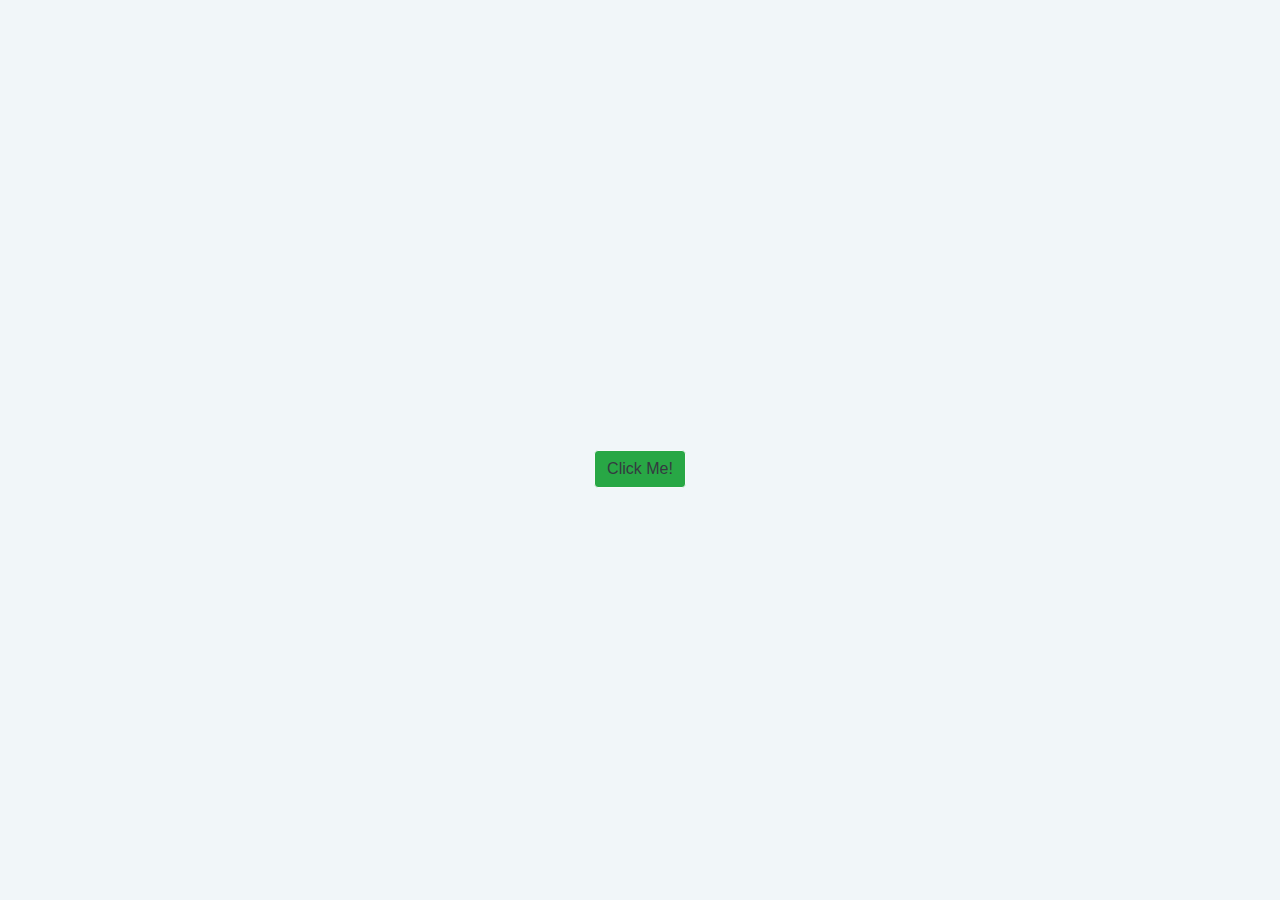
<file: project-01-change background color/index.html>
<!DOCTYPE html>
<html lang="en">
<head>
    <meta charset="UTF-8">
    <meta name="viewport" content="width=device-width, initial-scale=1.0">
    <meta http-equiv="X-UA-Compatible" content="ie=edge">
    <title>Changing Background Color</title>
    <!--bootstrap-->
    <link rel="stylesheet" href="./css/bootstrap.min.css">
    <!--main-->
    <link rel="stylesheet" href="./css/style.css">
    <!--google fonts -->
    <link rel="stylesheet" href="https://fonts.googleapis.com/css?family=Courgette">
    <!-- font awesome-->
    <!-- for local copies of font awesome, ensure webfont folder is also in local root directory-->
    <link rel="stylesheet" href="./css/all.min.css">
    </head>
<body>
    <div class="container">
        <div class="row max-height align-items-center text-center">
            <div class="col">
                <button class="btn btn-outline-light btn-success text-dark">Click Me!</button>            </div> 
        </div>    
    </div>
    
    <!--jQuery-->
    <script src="./js/jquery-3.4.1.min.js"></script>
    <!--bootstrap-->
    <script src="./js/bootstrap.bundle.min.js"></script>
    <script src="./js/script.js"></script>
</body>
</html>
</file>
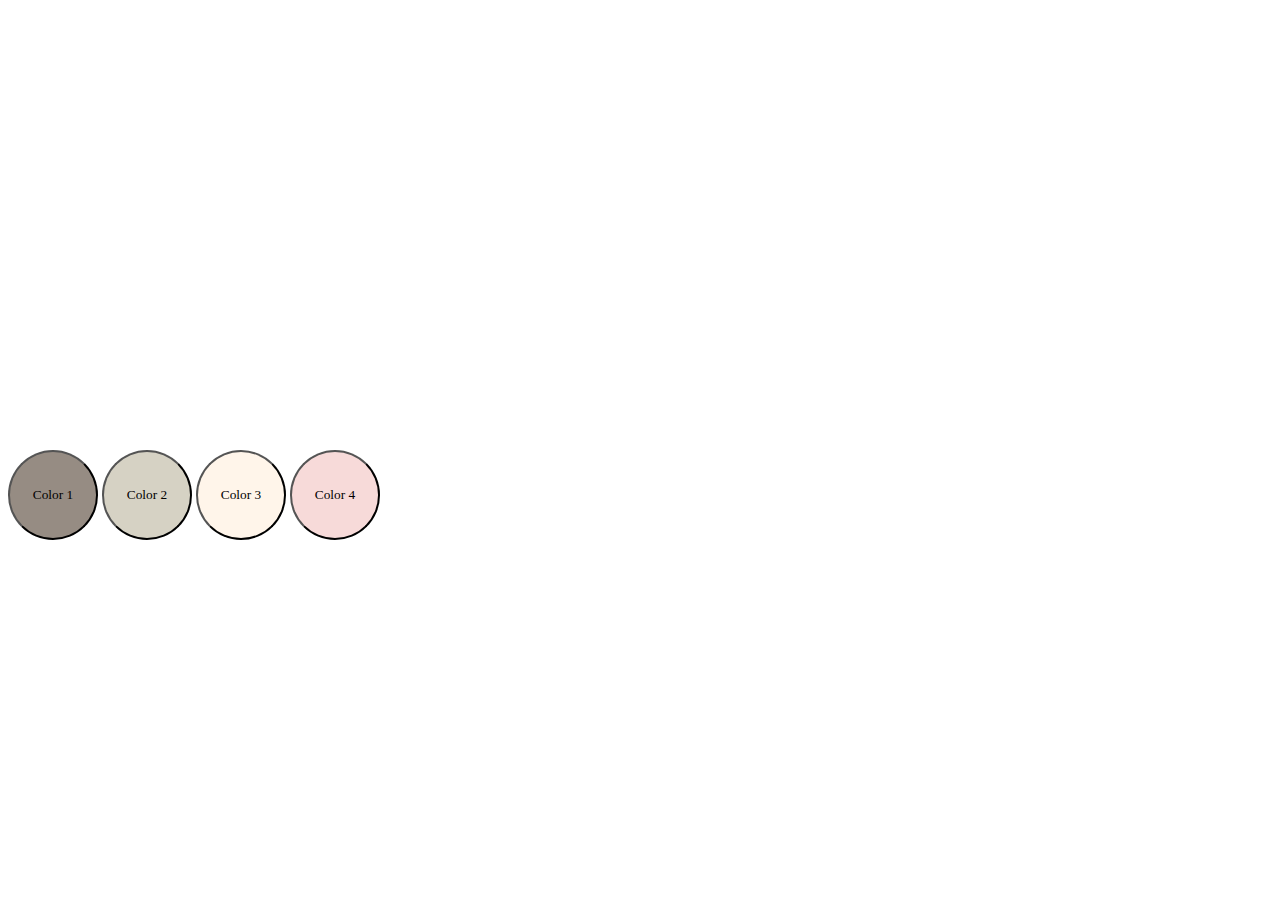
<file: project-02-change background color based on button value/index.html>
<!DOCTYPE html>
<html lang="en">
<head>
    <meta charset="UTF-8">
    <meta name="viewport" content="width=device-width, initial-scale=1.0">
    <meta http-equiv="X-UA-Compatible" content="ie=edge">
    <title>Changing Background Color</title>
    <!--bootstrap-->
    <link rel="stylesheet" href="https://cdn.jsdelivr.net/npm/bootstrap@4.5.3/dist/css/bootstrap.min.css" integrity="sha384-TX8t27EcRE3e/ihU7zmQxVncDAy5uIKz4rEkgIXeMed4M0jlfIDPvg6uqKI2xXr2" crossorigin="anonymous">
    <!--CSS-->
    <link rel="stylesheet" href="./css/style.css">
    <!--google fonts -->
    <link rel="stylesheet" href="https://fonts.googleapis.com/css?family=Courgette">
    </head>
<body>
    <div class="container text-center">
        <button class="btn text-dark" style="background-color: #968c83;">Color 1</button>
        <button class="btn text-dark" style="background-color: #d6d2c4;">Color 2</button>
        <button class="btn text-dark" style="background-color: #fff5ea;">Color 3</button>
        <button class="btn text-dark" style="background-color: #f7dad9;">Color 4</button>
    </div><!--container-->

    
    <!--bootstrap-->
    <script src="https://code.jquery.com/jquery-3.5.1.slim.min.js" integrity="sha384-DfXdz2htPH0lsSSs5nCTpuj/zy4C+OGpamoFVy38MVBnE+IbbVYUew+OrCXaRkfj" crossorigin="anonymous"></script>
    <script src="https://cdn.jsdelivr.net/npm/bootstrap@4.5.3/dist/js/bootstrap.bundle.min.js" integrity="sha384-ho+j7jyWK8fNQe+A12Hb8AhRq26LrZ/JpcUGGOn+Y7RsweNrtN/tE3MoK7ZeZDyx" crossorigin="anonymous"></script>
     
    <!--JS-->   
    <script src="./js/script.js"></script>

</body>
</html>
</file>
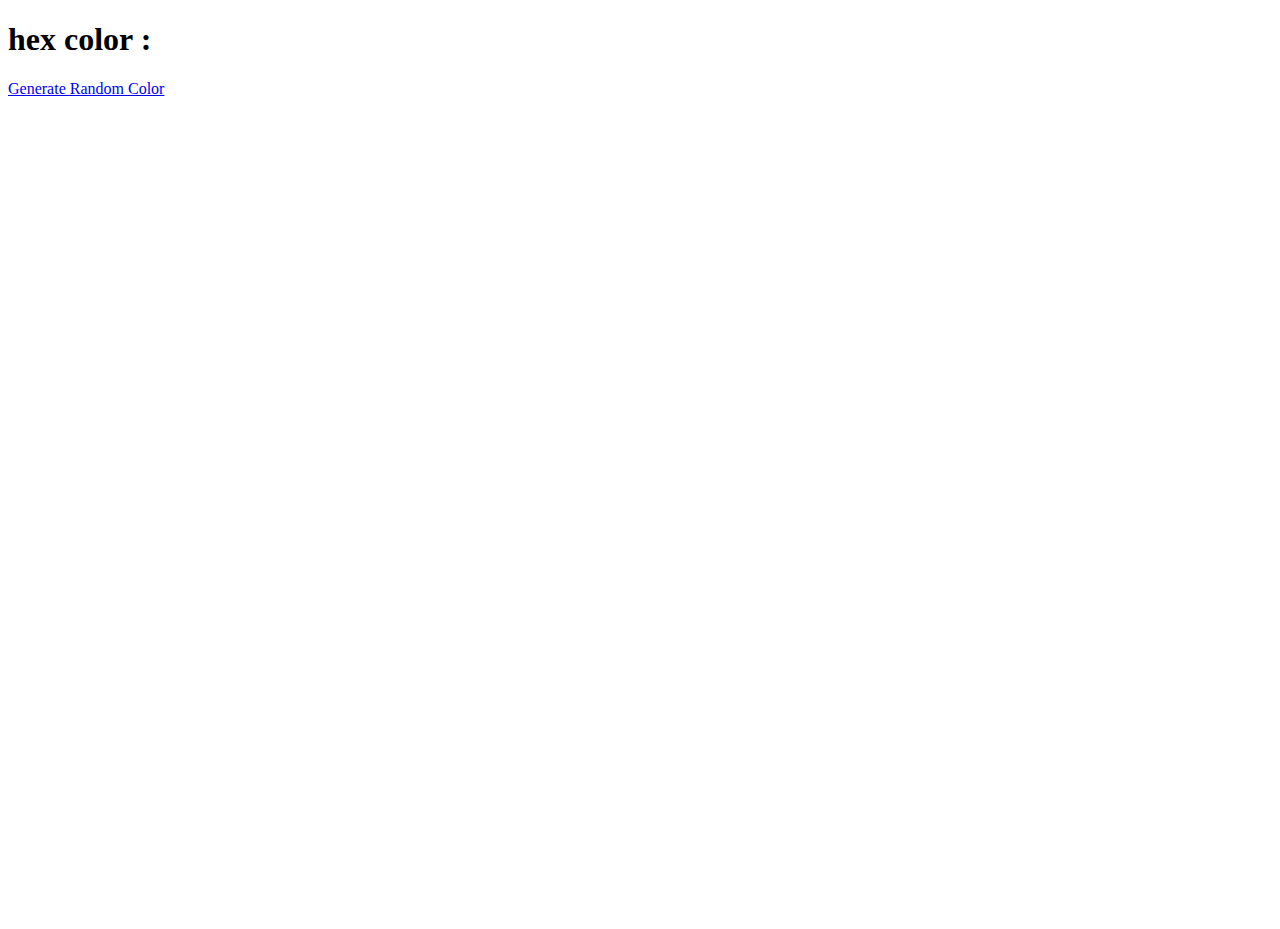
<file: project-03-hex background color/index.html>
<!DOCTYPE html>
<html lang="en">
<head>
    <meta charset="UTF-8">
    <meta name="viewport" content="width=device-width, initial-scale=1.0">
    <meta http-equiv="X-UA-Compatible" content="ie=edge">
    <title>Hex Color</title>
    <!--bootstrap-->
    <link rel="stylesheet" href="https://cdn.jsdelivr.net/npm/bootstrap@4.5.3/dist/css/bootstrap.min.css" integrity="sha384-TX8t27EcRE3e/ihU7zmQxVncDAy5uIKz4rEkgIXeMed4M0jlfIDPvg6uqKI2xXr2" crossorigin="anonymous">
    <!--CSS-->
    <link rel="stylesheet" href="./css/style.css">
    <!--google fonts -->
    <link rel="stylesheet" href="https://fonts.googleapis.com/css?family=Courgette">
    </head>
<body>
    <div class="container">
        <div class="row max-height align-items-center">
            <div class="col-10 col-md-6 mx-auto text-center">
                <h1 class="text-uppercase">
                    hex color : 
                        <span id="hex-value">
                        </span>
                </h1>
                <a href="#" id="btn" class="btn btn-info text-uppercase my-2">
                    Generate Random Color
                </a>
            </div><!--col-->
        </div><!--row-->
    </div><!--container-->
      
    
    <!--bootstrap-->
    <script src="https://code.jquery.com/jquery-3.5.1.slim.min.js" integrity="sha384-DfXdz2htPH0lsSSs5nCTpuj/zy4C+OGpamoFVy38MVBnE+IbbVYUew+OrCXaRkfj" crossorigin="anonymous"></script>
    <script src="https://cdn.jsdelivr.net/npm/bootstrap@4.5.3/dist/js/bootstrap.bundle.min.js" integrity="sha384-ho+j7jyWK8fNQe+A12Hb8AhRq26LrZ/JpcUGGOn+Y7RsweNrtN/tE3MoK7ZeZDyx" crossorigin="anonymous"></script>
     
    <!--JS-->   
    <script src="./js/script.js"></script>

</body>
</html>
</file>
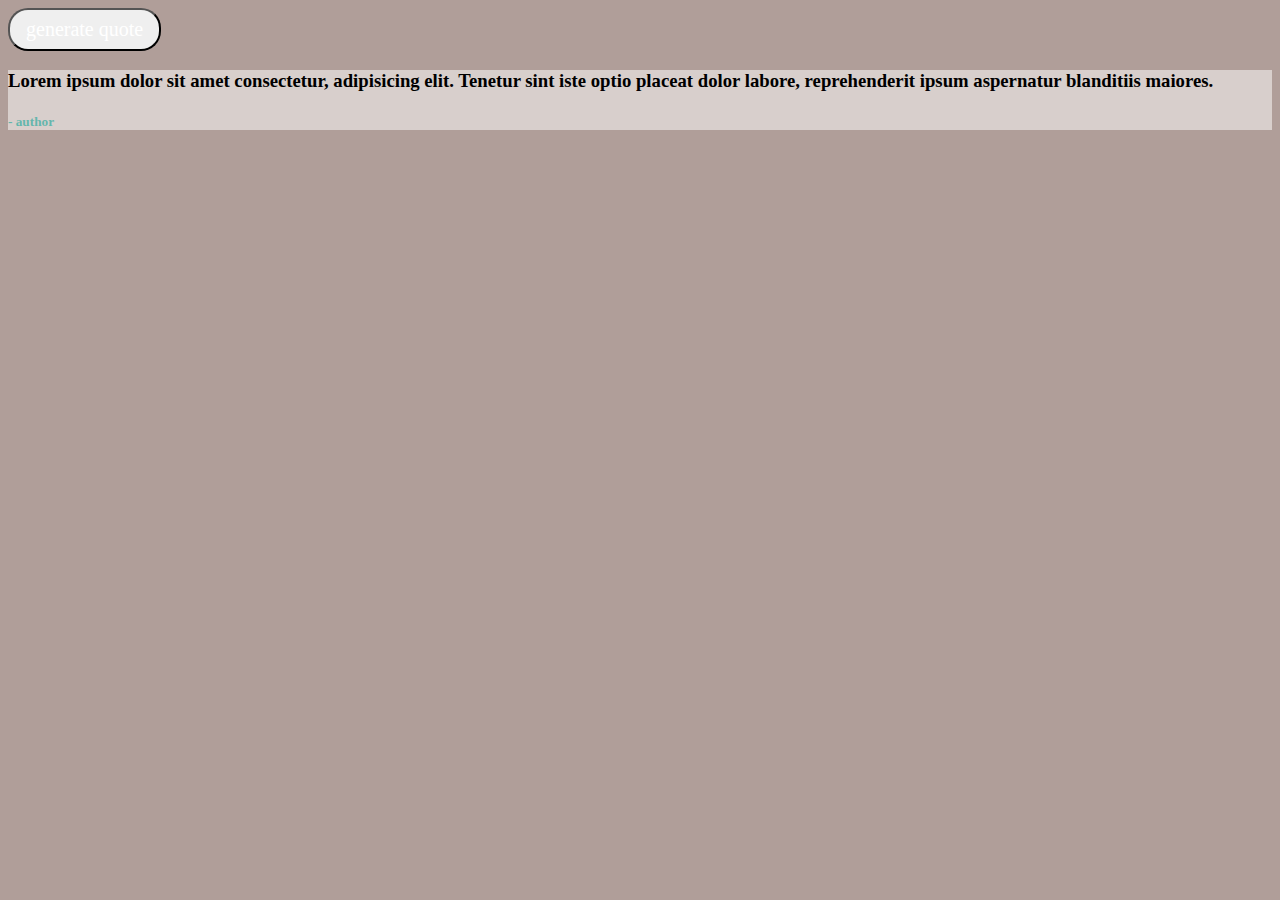
<file: project-04-random quote/index.html>
<!DOCTYPE html>
<html lang="en">
<head>
    <meta charset="UTF-8">
    <meta name="viewport" content="width=device-width, initial-scale=1.0">
    <meta http-equiv="X-UA-Compatible" content="ie=edge">
    <title>Quote</title>
    <!--bootstrap-->
    <link rel="stylesheet" href="https://cdn.jsdelivr.net/npm/bootstrap@4.5.3/dist/css/bootstrap.min.css" integrity="sha384-TX8t27EcRE3e/ihU7zmQxVncDAy5uIKz4rEkgIXeMed4M0jlfIDPvg6uqKI2xXr2" crossorigin="anonymous">
    <!--CSS-->
    <link rel="stylesheet" href="./css/style.css">
    <!--google fonts -->
    <link rel="stylesheet" href="https://fonts.googleapis.com/css?family=Courgette">
    <!--font awesome-->
    <link rel="stylesheet" href="https://pro.fontawesome.com/releases/v5.10.0/css/all.css" integrity="sha384-AYmEC3Yw5cVb3ZcuHtOA93w35dYTsvhLPVnYs9eStHfGJvOvKxVfELGroGkvsg+p" crossorigin="anonymous"/>
    <body>

    <div class="container">
        <button class="btn-info btn-outline-dark text-capitalize my-4 d-block mx-auto" id="generate-btn">generate quote</button>
        <div class="row max-height align-items-center">
            <div class="col-11 mx-auto col-md-6 quote-container p-5">
                <h3 class="text-muted ">
                    <span class="quote-icon mr-3">
                        <i class="fas fa-quote-left fa-3x"></i>
                    </span>
                    <span id="quote">Lorem
                        ipsum dolor sit amet consectetur, adipisicing elit. Tenetur sint iste optio placeat dolor labore, reprehenderit
                        ipsum aspernatur blanditiis maiores.
                    </span>
                </h3>
                <h5 class="text-right text-capitalize author my-3">-
                    <span class="quote-author ml-2 ">
                        author
                    </span>
                </h5>
            </div><!--col-->
        </div><!--row-->
    </div><!--container-->
    
    <!--bootstrap-->
    <script src="https://code.jquery.com/jquery-3.5.1.slim.min.js" integrity="sha384-DfXdz2htPH0lsSSs5nCTpuj/zy4C+OGpamoFVy38MVBnE+IbbVYUew+OrCXaRkfj" crossorigin="anonymous"></script>
    <script src="https://cdn.jsdelivr.net/npm/bootstrap@4.5.3/dist/js/bootstrap.bundle.min.js" integrity="sha384-ho+j7jyWK8fNQe+A12Hb8AhRq26LrZ/JpcUGGOn+Y7RsweNrtN/tE3MoK7ZeZDyx" crossorigin="anonymous"></script>
     
    <!--JS-->   
    <script src="./js/script.js"></script>

</body>
</html>
</file>
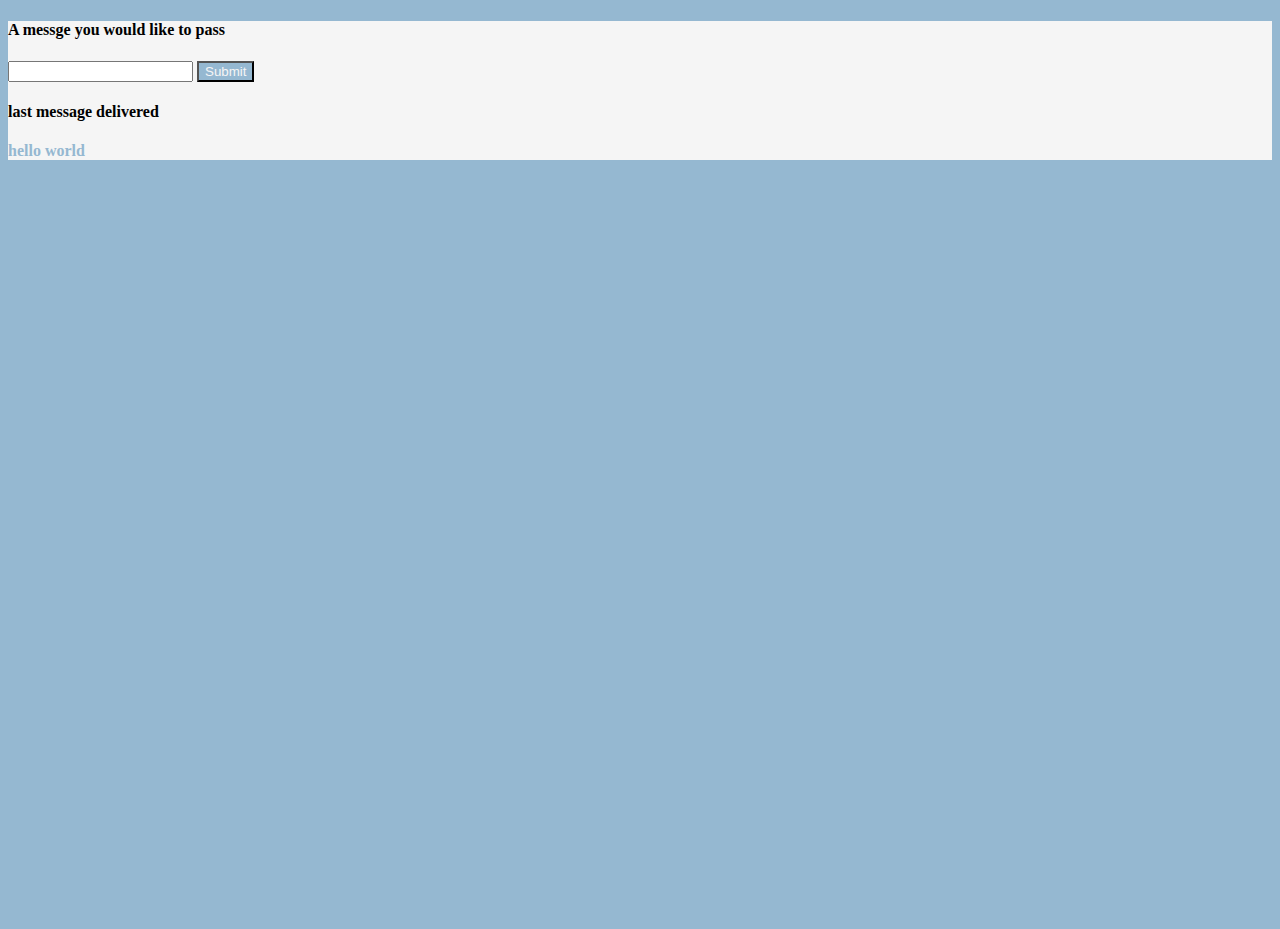
<file: project-05-pass the message/index.html>
<!DOCTYPE html>
<html lang="en">
<head>
    <meta charset="UTF-8">
    <meta name="viewport" content="width=device-width, initial-scale=1.0">
    <meta http-equiv="X-UA-Compatible" content="ie=edge">
    <title>Submit Message</title>
    <!--bootstrap-->
    <link rel="stylesheet" href="https://cdn.jsdelivr.net/npm/bootstrap@4.5.3/dist/css/bootstrap.min.css" integrity="sha384-TX8t27EcRE3e/ihU7zmQxVncDAy5uIKz4rEkgIXeMed4M0jlfIDPvg6uqKI2xXr2" crossorigin="anonymous">
    <!--CSS-->
    <link rel="stylesheet" href="./css/style.css">
    <!--google fonts -->
    <link rel="stylesheet" href="https://fonts.googleapis.com/css?family=Courgette">
    <!--font awesome-->
    <link rel="stylesheet" href="https://pro.fontawesome.com/releases/v5.10.0/css/all.css" integrity="sha384-AYmEC3Yw5cVb3ZcuHtOA93w35dYTsvhLPVnYs9eStHfGJvOvKxVfELGroGkvsg+p" crossorigin="anonymous"/>
    <body>


    <div class="container">
        <div class="row max-height align-items-center">
            <div class="col-10 mx-auto col-md-8 message-container text-center p-3">
                <h4 class="text-capitalize">A messge you would like to pass</h4>
                    <form id="message-form">
                        <input type="text" name="" id="message" class="w-100 my-3 p-2">
                        <input type="submit" id="submitBtn" class="btn btn-lg">
                    </form>
                <h5 class="p-2 alert alert-danger my-3 text-capitalize feedback">please enter a value to pass</h5>
                <h4 class="text-capitalize my-3">last message delivered</h4>
                <h4 class="message-content text-uppercase">hello world</h4>
            </div><!--col-->
        </div><!--row-->
    </div><!--container-->
    
    <!--bootstrap-->
    <script src="https://code.jquery.com/jquery-3.5.1.slim.min.js" integrity="sha384-DfXdz2htPH0lsSSs5nCTpuj/zy4C+OGpamoFVy38MVBnE+IbbVYUew+OrCXaRkfj" crossorigin="anonymous"></script>
    <script src="https://cdn.jsdelivr.net/npm/bootstrap@4.5.3/dist/js/bootstrap.bundle.min.js" integrity="sha384-ho+j7jyWK8fNQe+A12Hb8AhRq26LrZ/JpcUGGOn+Y7RsweNrtN/tE3MoK7ZeZDyx" crossorigin="anonymous"></script>
     
    <!--JS-->   
    <script src="./js/script.js"></script>

</body>
</html>
</file>
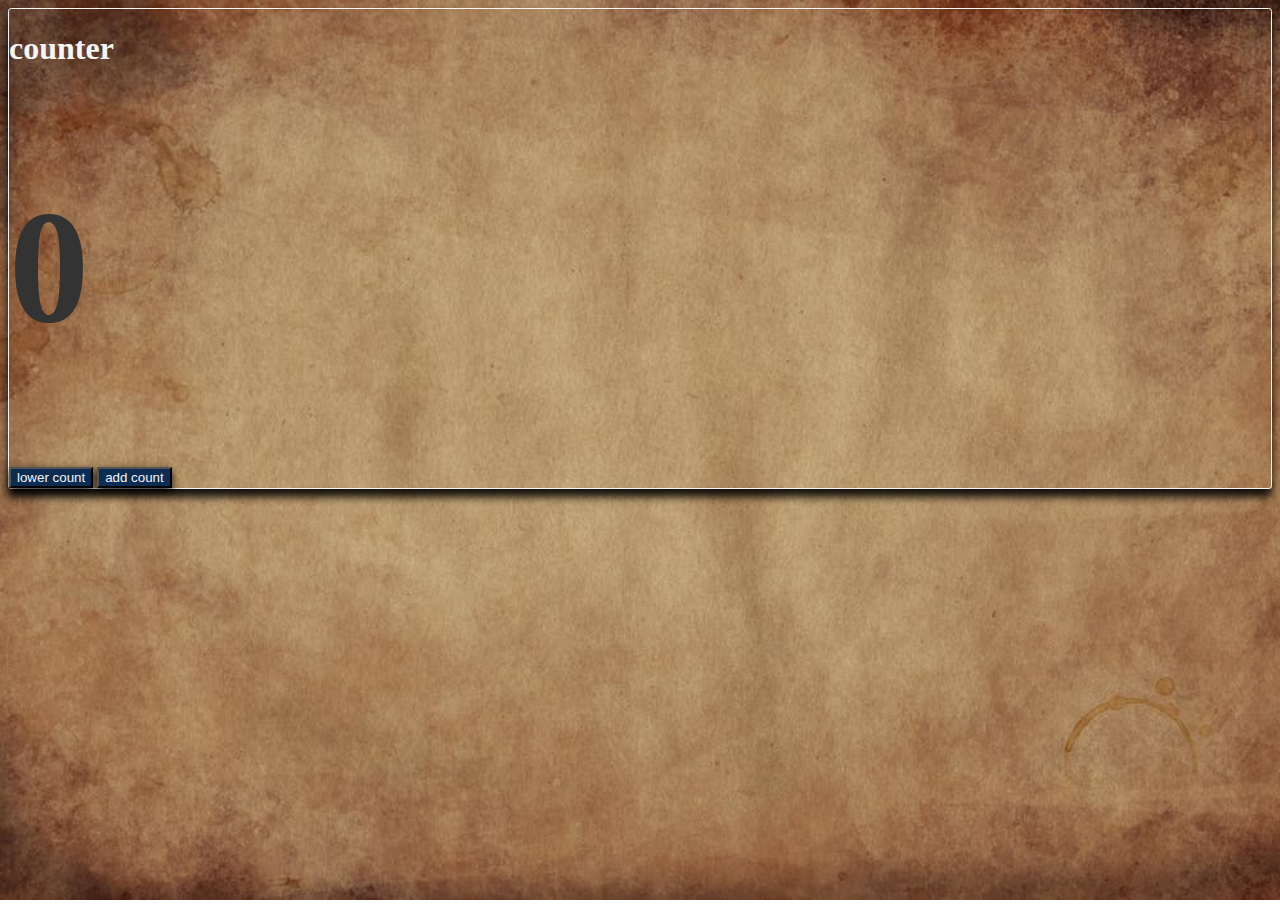
<file: project-06-Counter/index.html>
<!DOCTYPE html>
<html lang="en">
<head>
    <meta charset="UTF-8">
    <meta name="viewport" content="width=device-width, initial-scale=1.0">
    <meta http-equiv="X-UA-Compatible" content="ie=edge">
    <title>Counter Project</title>
    <!--bootstrap-->
    <link rel="stylesheet" href="https://cdn.jsdelivr.net/npm/bootstrap@4.5.3/dist/css/bootstrap.min.css" integrity="sha384-TX8t27EcRE3e/ihU7zmQxVncDAy5uIKz4rEkgIXeMed4M0jlfIDPvg6uqKI2xXr2" crossorigin="anonymous">
    <!--CSS-->
    <link rel="stylesheet" href="./css/style.css">
    <!--google fonts -->
    <link rel="stylesheet" href="https://fonts.googleapis.com/css?family=Courgette">
    <!--font awesome-->
    <link rel="stylesheet" href="https://pro.fontawesome.com/releases/v5.10.0/css/all.css" integrity="sha384-AYmEC3Yw5cVb3ZcuHtOA93w35dYTsvhLPVnYs9eStHfGJvOvKxVfELGroGkvsg+p" crossorigin="anonymous"/>
    <body>


    <div class="container">
        <div class="row max-height align-items-center">
            <div class="col-10 mx-auto col-md-6 text-center main-container p-5">
                <h1 class="text-uppercase">counter</h1>
                <h1 id="counter">0</h1>
                <div class="btn-container d-flex justify-content-around flex-wrap">
                    <button class="btn counterBtn prevBtn text-uppercase m-2">lower count</button>
                    <button class="btn counterBtn nextBtn text-uppercase m-2">add count</button>
                </div>
            </div><!--col-->
        </div><!--row-->
    </div><!--container-->
    
    <!--bootstrap-->
    <script src="https://code.jquery.com/jquery-3.5.1.slim.min.js" integrity="sha384-DfXdz2htPH0lsSSs5nCTpuj/zy4C+OGpamoFVy38MVBnE+IbbVYUew+OrCXaRkfj" crossorigin="anonymous"></script>
    <script src="https://cdn.jsdelivr.net/npm/bootstrap@4.5.3/dist/js/bootstrap.bundle.min.js" integrity="sha384-ho+j7jyWK8fNQe+A12Hb8AhRq26LrZ/JpcUGGOn+Y7RsweNrtN/tE3MoK7ZeZDyx" crossorigin="anonymous"></script>
     
    <!--JS-->   
    <script src="./js/script.js"></script>

</body>
</html>
</file>
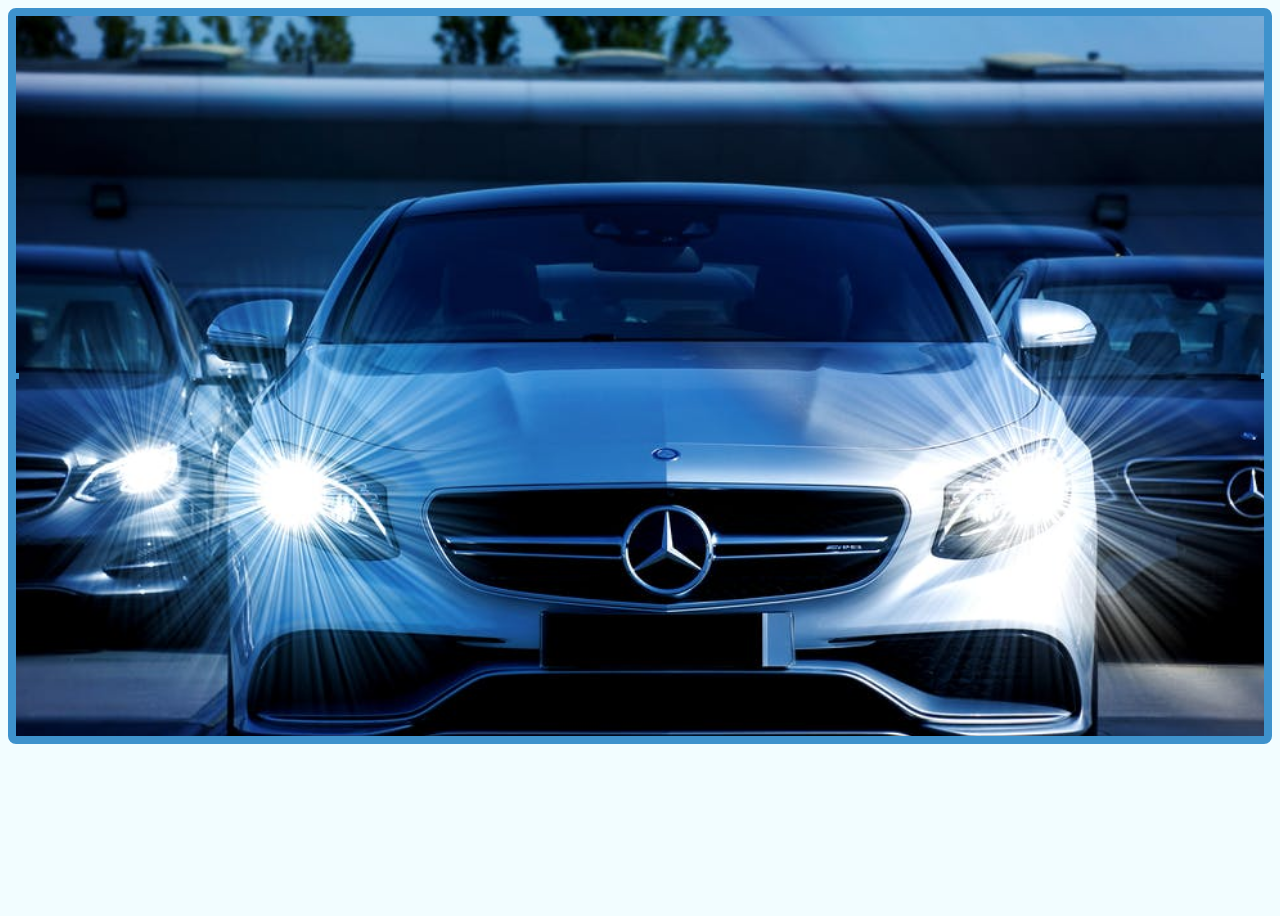
<file: project-07-Slider/index.html>
<!DOCTYPE html>
<html lang="en">
<head>
    <meta charset="UTF-8">
    <meta name="viewport" content="width=device-width, initial-scale=1.0">
    <meta http-equiv="X-UA-Compatible" content="ie=edge">
    <title>Slide Show</title>
    <!--bootstrap-->
    <link rel="stylesheet" href="https://cdn.jsdelivr.net/npm/bootstrap@4.5.3/dist/css/bootstrap.min.css" integrity="sha384-TX8t27EcRE3e/ihU7zmQxVncDAy5uIKz4rEkgIXeMed4M0jlfIDPvg6uqKI2xXr2" crossorigin="anonymous">
    <!--CSS-->
    <link rel="stylesheet" href="./css/style.css">
    <!--google fonts -->
    <link rel="stylesheet" href="https://fonts.googleapis.com/css?family=Courgette">
    <!--font awesome-->
    <link rel="stylesheet" href="https://pro.fontawesome.com/releases/v5.10.0/css/all.css" integrity="sha384-AYmEC3Yw5cVb3ZcuHtOA93w35dYTsvhLPVnYs9eStHfGJvOvKxVfELGroGkvsg+p" crossorigin="anonymous"/>
    <body>


    <div class="container">
        <div class="row max-height align-items-center">
            <div class="col-9 col-md-10 mx-auto img-container" id='img-container'>
              <a class="btn btn-left"><i class="fas fa-caret-left"></i></a>
              <a class="btn btn-right"><i class="fas fa-caret-right"></i></a>
            </div><!--col-->
        </div><!--row-->
    </div><!--container-->
    
    <!--bootstrap-->
    <script src="https://code.jquery.com/jquery-3.5.1.slim.min.js" integrity="sha384-DfXdz2htPH0lsSSs5nCTpuj/zy4C+OGpamoFVy38MVBnE+IbbVYUew+OrCXaRkfj" crossorigin="anonymous"></script>
    <script src="https://cdn.jsdelivr.net/npm/bootstrap@4.5.3/dist/js/bootstrap.bundle.min.js" integrity="sha384-ho+j7jyWK8fNQe+A12Hb8AhRq26LrZ/JpcUGGOn+Y7RsweNrtN/tE3MoK7ZeZDyx" crossorigin="anonymous"></script>
     
    <!--JS-->   
    <script src="./js/script.js"></script>

</body>
</html>
</file>
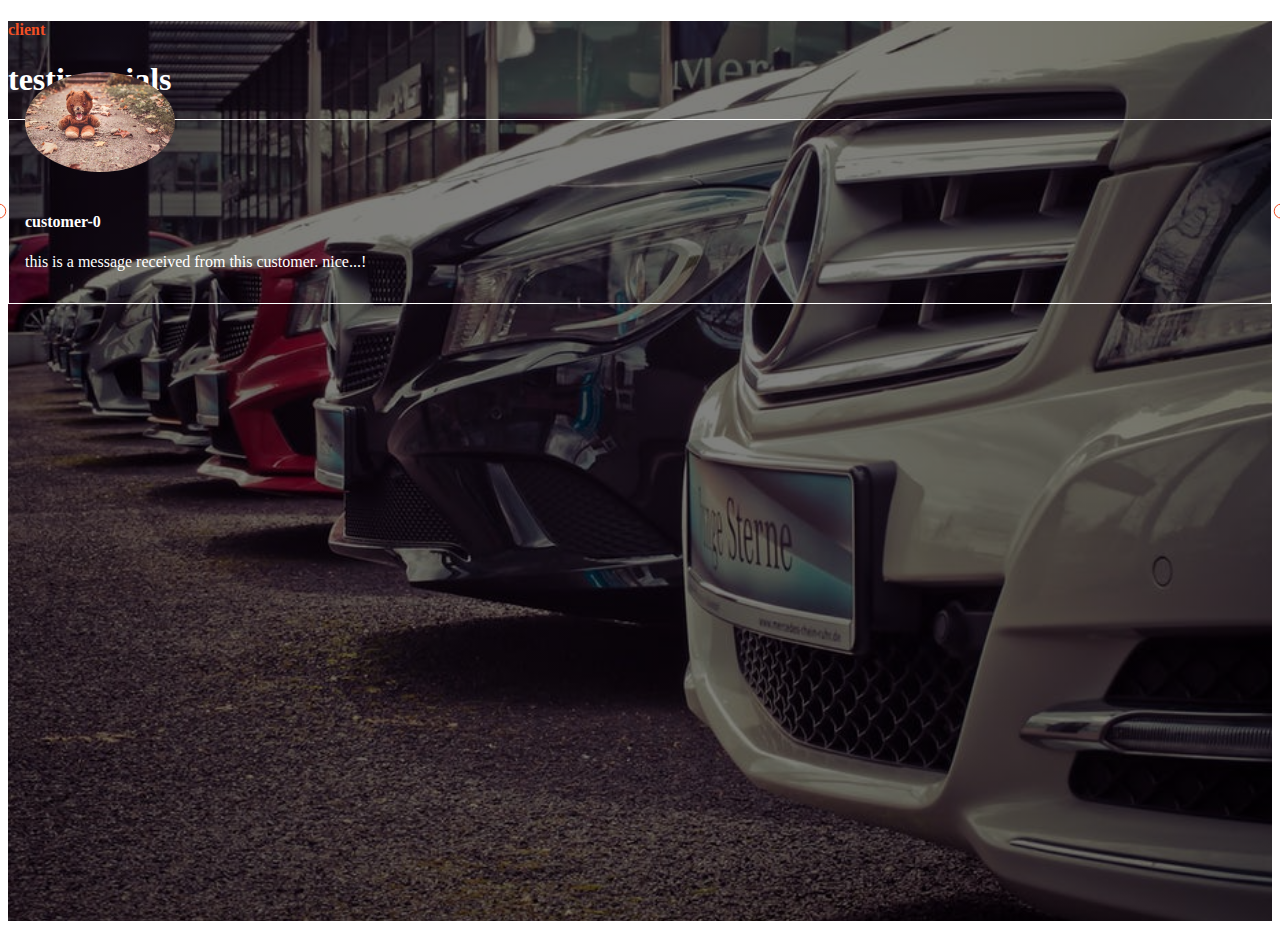
<file: project-08-Slide&Comment/index.html>
<!DOCTYPE html>
<html lang="en">
<head>
    <meta charset="UTF-8">
    <meta name="viewport" content="width=device-width, initial-scale=1.0">
    <meta http-equiv="X-UA-Compatible" content="ie=edge">
    <title>Slide Show</title>
    <!--bootstrap-->
    <link rel="stylesheet" href="https://cdn.jsdelivr.net/npm/bootstrap@4.5.3/dist/css/bootstrap.min.css" integrity="sha384-TX8t27EcRE3e/ihU7zmQxVncDAy5uIKz4rEkgIXeMed4M0jlfIDPvg6uqKI2xXr2" crossorigin="anonymous">
    <!--CSS-->
    <link rel="stylesheet" href="./css/style.css">
    <!--google fonts -->
    <link rel="stylesheet" href="https://fonts.googleapis.com/css?family=Courgette">
    <!--font awesome-->
    <link rel="stylesheet" href="https://pro.fontawesome.com/releases/v5.10.0/css/all.css" integrity="sha384-AYmEC3Yw5cVb3ZcuHtOA93w35dYTsvhLPVnYs9eStHfGJvOvKxVfELGroGkvsg+p" crossorigin="anonymous"/>
    <body>


        <div class="container-fluid">
            <div class="row max-height align-items-center">
             <!-- col -->
             <div class="col-10 mx-auto col-md-6">
              <div class="row">
               <div class="col text-center my-5">
                <h4 class="title-heading text-uppercase">client</h4>
                <h1 class="title-subheading text-uppercase">testimonials</h1>
               </div>
              </div>
          
              <div class="card my-5 text-center customer-card ">
               <img src="img/customer-0.jpg" width="150" id="customer-img" class="img-card mx-auto" alt="">
               <h4 id="customer-name" class="text-uppercase">customer-0</h4>
               <div class="review-icons my-2">
                <span class="star-icon">
                 <i class="fas fa-star"></i>
                </span>
                <span class="star-icon">
                 <i class="fas fa-star"></i>
                </span>
                <span class="star-icon">
                 <i class="fas fa-star"></i>
                </span>
                <span class="star-icon">
                 <i class="fas fa-star"></i>
                </span>
                <span class="star-icon">
                 <i class="fas fa-star-half"></i>
                </span>
               </div>
               <p id="customer-text">
                   this is a message received from this customer. nice...!
               </p>
               <span class="quote-icon">
                <i class="fas fa-quote-left"></i>
               </span>
               <a href="#" class="btn prevBtn"><i class="fas fa-chevron-left"></i></a>
               <a href="#" class="btn nextBtn"><i class="fas fa-chevron-right"></i></a>
              </div>
             </div>
             <!-- end of col -->
            </div>
        </div>
    
    <!--bootstrap-->
    <script src="https://code.jquery.com/jquery-3.5.1.slim.min.js" integrity="sha384-DfXdz2htPH0lsSSs5nCTpuj/zy4C+OGpamoFVy38MVBnE+IbbVYUew+OrCXaRkfj" crossorigin="anonymous"></script>
    <script src="https://cdn.jsdelivr.net/npm/bootstrap@4.5.3/dist/js/bootstrap.bundle.min.js" integrity="sha384-ho+j7jyWK8fNQe+A12Hb8AhRq26LrZ/JpcUGGOn+Y7RsweNrtN/tE3MoK7ZeZDyx" crossorigin="anonymous"></script>
     
    <!--JS-->   
    <script src="./js/script.js"></script>

</body>
</html>
</file>
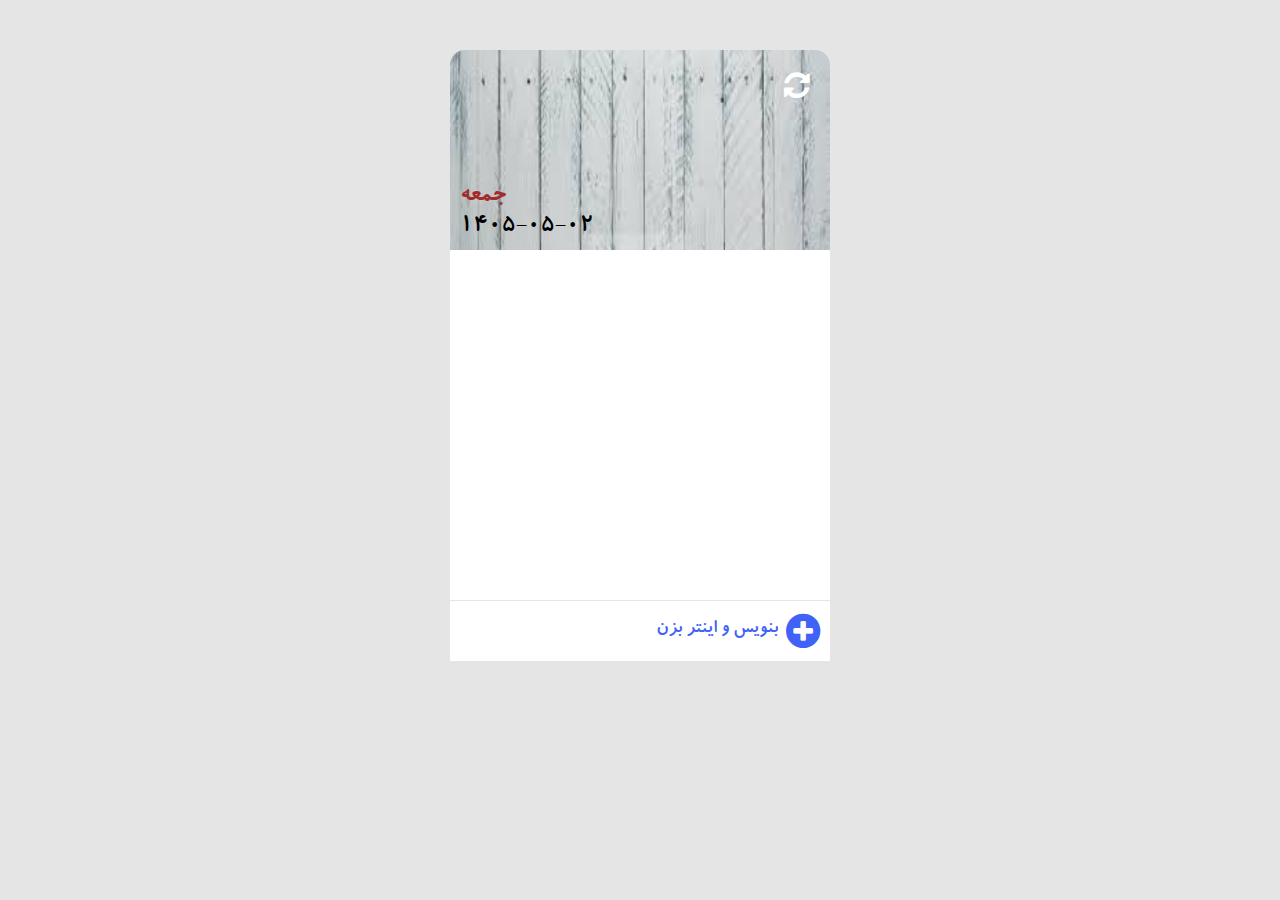
<file: project-10-creating a todo list by JS/index.html>
<!-- CODE EXPLAINED CHANNEL -->
<!DOCTYPE html>
<html lang="en">
<head>
    <meta charset="UTF-8">
    <title>JavaScript - To Do List</title>
    <link rel="stylesheet" href="https://fonts.googleapis.com/css?family=Titillium+Web">
    <link rel="stylesheet" href="css/font-awesome.css">
    <link rel="stylesheet" href="css/style.css">
</head>
<body>
    <div class="container">
        <div class="header">
            <div class="clear">
                <i class="fa fa-refresh"></i>
            </div>
            <div id="weekday"></div>
            <div id="date"></div>
        </div>
        <div class="content">
            <ul id="list">
               <!-- 
                <li class="item">
                    <i class="fa fa-circle-thin co" job="complete" id="0"></i>
                    <p class="text">Drink Coffee</p>
                    <i class="fa fa-trash-o de" job="delete" id="0"></i> 
                </li> -->
            </ul>
        </div>
        <div class="add-to-do">
            <i class="fa fa-plus-circle"></i>
            <input type="text" id="input" placeholder="بنویس و اینتر بزن">
        </div>
    </div>
    <script src="js/script.js"></script>
</body>
</html>
</file>
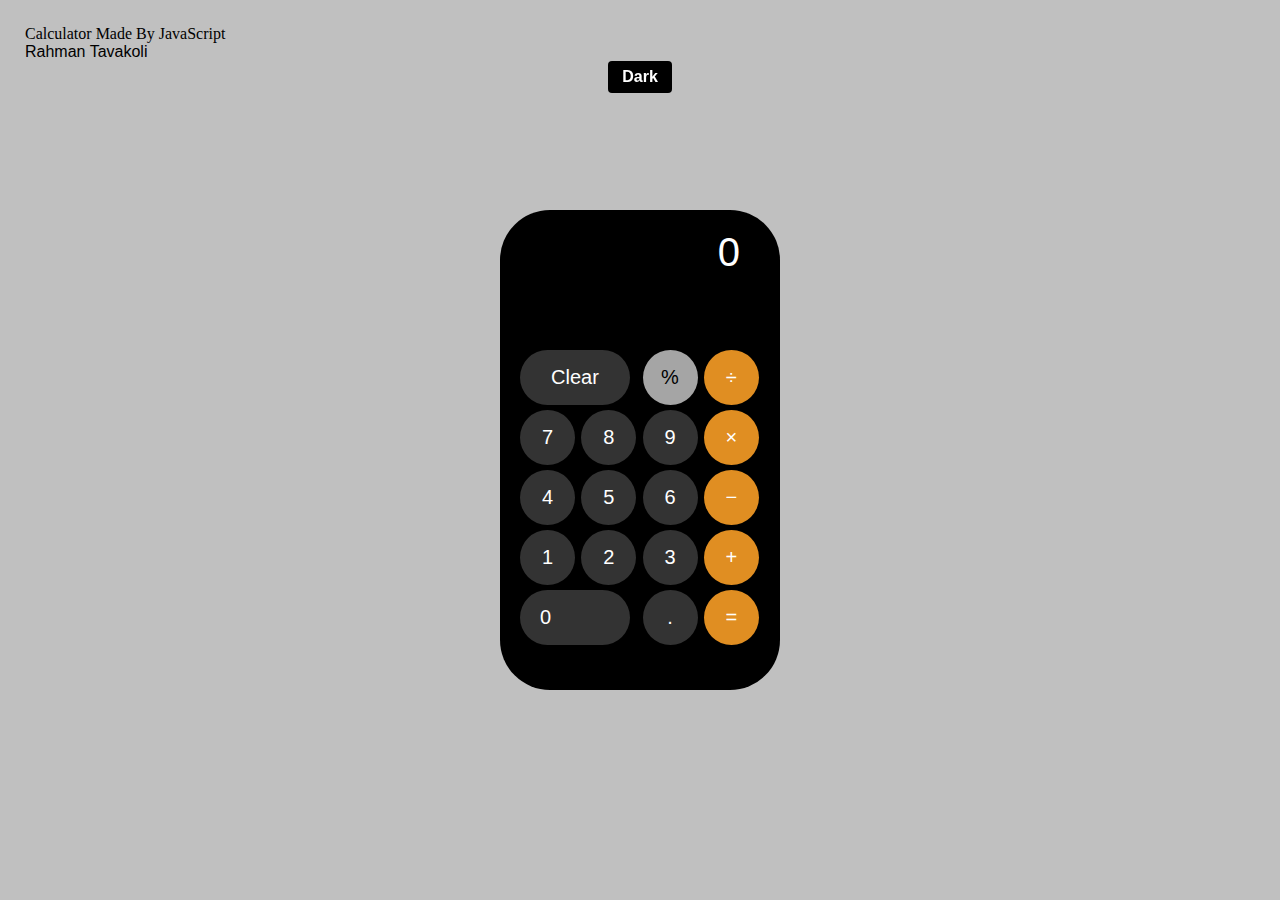
<file: project-11-simple calculator/index.html>
<!doctype html>
<html lang="en">
  <head>
    <!-- Required meta tags -->
    <meta charset="utf-8">
    <meta name="viewport" content="width=device-width, initial-scale=1">

    <title>Calculator</title>
    <!-- CSS & Fontawesome -->
    <link href="https://cdn.jsdelivr.net/npm/bootstrap@5.0.0-beta1/dist/css/bootstrap.min.css" rel="stylesheet" integrity="sha384-giJF6kkoqNQ00vy+HMDP7azOuL0xtbfIcaT9wjKHr8RbDVddVHyTfAAsrekwKmP1" crossorigin="anonymous">
    <link rel="stylesheet" href="https://fonts.googleapis.com/css?family=Titillium+Web">
    <link rel="stylesheet" href="css/font-awesome.css">
    <link rel="stylesheet" href="css/style.css">

  </head>
  <body>
    <!-- title -->
    <div class="title text-center ">
        Calculator Made By JavaScript
    </div>
    <div class="developer text-center mb-2">
      <span class="badge rounded-pill bg-dark">
          Rahman Tavakoli
      </span> 
    </div>

    <!-- toggle mode -->

      <input class="tgl tgl-flip" id="mode" type="checkbox"/>
      <label class="tgl-btn" data-tg-off="Dark" data-tg-on="Light" for="mode"></label>  



    <!-- calculator -->
    <div class="calculator">
        <div class="result">0</div>
        <div class="buttons-container">
            <div class="button clear">
                Clear
            </div>
            <div class="button function percent">%</div>
            <div class="button operator division">÷</div>
            <div class="button number">7</div>
            <div class="button number">8</div>
            <div class="button number">9</div>
            <div class="button operator multiplication">×</div>
            <div class="button number">4</div>
            <div class="button number">5</div>
            <div class="button number">6</div>
            <div class="button operator subtraction">−</div>
            <div class="button number">1</div>
            <div class="button number">2</div>
            <div class="button number">3</div>
            <div class="button operator addition">+</div>
            <div class="button number number-0">0</div>
            <div class="button decimal" id="decimal">.</div>
            <div class="button operator equal">=</div>
        </div><!-- buttons-container -->
    </div><!-- calculator -->



    
    <!-- JS -->
    <script src="https://cdn.jsdelivr.net/npm/bootstrap@5.0.0-beta1/dist/js/bootstrap.bundle.min.js" integrity="sha384-ygbV9kiqUc6oa4msXn9868pTtWMgiQaeYH7/t7LECLbyPA2x65Kgf80OJFdroafW" crossorigin="anonymous"></script>
    <script src="js/script.js"></script>

  </body>
</html>
</file>
<file: project-01-change background color/css/style.css>
button {
    margin-top: 50vh;
}
</file>
<file: project-02-change background color based on button value/css/style.css>
.container {
    margin-top: 50vh;
}

.btn{
    width: 90px;
    height: 90px;
    border-radius: 100%;
    text-align: center;
    font-family: cursive;
    /* -webkit-tap-highlight-color: transparent; remove tap highlight */
    border-color: black;
}

.btn:hover{
    font-weight: bolder;
    color: brown !important;
    border-width: 2px;
}

.btn:focus {
    /* outline: none; remove outline */
    box-shadow: none; /* remove box shadow */
    border-width: 3px;
}
</file>
<file: project-03-hex background color/css/style.css>
.max-height{
    min-height: 100vh;
}
</file>
<file: project-04-random quote/css/style.css>
.max-height {
    min-height: 50vh;
  }
  body {
    background: #b09e99;
  }
  .quote-container {
    background: rgba(255, 255, 255, 0.5);
  }
  #generate-btn {
    color: white !important;
    cursor: pointer;
    font-size: 20px;
    padding: 0.5rem 1rem;
    font-family: cursive;
    border-radius: 20px;
    -webkit-tap-highlight-color: transparent; 
  }
  #generate-btn:hover {
    background: #b09e99 !important;
    color: brown !important;
    font-size: 21px;   
  }
  .author {
    color: #64b6ac;
  }
  
  #generate-btn:focus {
    outline: none!important;
    box-shadow: none!important; /* remove box shadow */
}
</file>
<file: project-05-pass the message/css/style.css>
:root {
  --lightBlue: #95b8d1;
  --mainwhite: #f5f5f5;
  --mainBlack: #333333;
}
.max-height {
  min-height: 100vh;
}
body {
  background: var(--lightBlue);
}
.message-container {
  background: var(--mainwhite);
}
.message-content {
  color: var(--lightBlue);
}
#submitBtn {
  background: var(--lightBlue);
  color: var(--mainwhite);
}
#submitBtn:hover {
  color: var(--lightBlue);
  color: var(--mainBlack);
}

.feedback {
  display: none;
}

.show {
  display: block;
}
</file>
<file: project-06-Counter/css/style.css>
:root {
  --mainWhite: #f5f5f5;
  --mainGreen: #7fb800;
  --mainBlue: #0d2c54;
  --lightBlue: #00a6ed;
  --mainBlack: #333333;
}
.max-height {
  min-height: 100vh;
}
body {
  background: url("../img/mainBcg.jpeg") center/cover fixed no-repeat;
  color: var(--mainWhite);
}
.main-container {
  border: 0.1rem solid var(--mainWhite);
  box-shadow: 0 0.5rem 0.5rem rgba(0, 0, 0, 0.9);
  border-radius: 0.2rem;
}
#counter {
  color: var(--mainGreen);
  font-size: 10rem;
  color: var(--mainBlack);
}
.prevBtn,
.nextBtn {
  box-shadow: 0 0.2rem 0.5rem rgba(0, 0, 0, 0.9);
  background: var(--mainBlue);
  color: var(--mainWhite);
}
.prevBtn:hover {
  background: var(--lightBlue);
}
.nextBtn:hover {
  background: var(--lightBlue);
}
</file>
<file: project-07-Slider/css/style.css>
:root {
  --mainWhite: #f2fdff;
  --mainBlue: #3e92cc;
}
.max-height {
  min-height: 100vh;
}
body {
  background: var(--mainWhite);
}
.img-container {
  min-height: 60vh;
  background: url("../img/contBcg-0.jpeg") center/cover fixed no-repeat;
  border: 0.5rem solid var(--mainBlue);
  border-radius: 0.5rem;
  position: relative;
}
@media screen and (min-width: 768px) {
  .img-container {
    min-height: 80vh;
  }
}

.btn-left {
  position: absolute;
  top: 50%;
  left: 0;
  background: var(--mainBlue);
  color: var(--mainWhite) !important;
  transform: translate(-50%, -50%);
  border: 0.2rem solid var(--mainBlue);
  font-size: 1.2rem;
}
.btn-left:hover {
  border-color: var(--mainBlue);
  background: var(--mainWhite);
  color: var(--mainBlue) !important;
}
.btn-right {
  position: absolute;
  top: 50%;
  right: 0;
  background: var(--mainBlue);
  color: var(--mainWhite) !important;
  font-size: 1.2rem;
  transform: translate(50%, -50%);
  border: 0.2rem solid var(--mainBlue);
}
.btn-right:hover {
  border-color: var(--mainBlue);
  background: var(--mainWhite);
  color: var(--mainBlue) !important;
}
</file>
<file: project-08-Slide&Comment/css/style.css>
.max-height{
  min-height: 100vh;
  background:linear-gradient(rgba(0,0,0,0.5),rgba(0,0,0,0.5)) ,url('../img/questionBcg.jpeg')center/cover no-repeat fixed;
 }
 .title-heading{
  color:#f15025;
 }
 .title-subheading{
  color: white;
 }
 .customer-card{
  background: transparent!important;
  color:white;
  border:0.05rem solid white;
  padding-bottom: 1rem;
  padding-left: 1rem;
  padding-right: 1rem;
  position: relative;
 }
 .img-card{
  border-radius: 50%;
  margin-bottom: 1rem;
  margin-top: -3rem;
 }
 .star-icon{
  color: #f15025;
 }
 .quote-icon{
  font-size: 2rem;
  color: #f15025;
 }
 .prevBtn,.nextBtn{
  font-size: 1.5rem;
  padding: 0.1rem;
  color:#f15025;
  border:0.1rem solid #f15025;
  display: inline-block;
  position: absolute;
  padding: 0.4rem;
  border-radius: 50%;
  transition: all 1s ease-in-out;
 }
 .prevBtn:hover{
 background: #f15025;
 color: white;
 
 }
 .nextBtn:hover{
 background: #f15025;
 color: white;
 
 }
 .prevBtn{
  top: 50%;
  left: 0;
  transform: translate(-120%,-50%);
 }
 .nextBtn{
  top: 50%;
  right: 0;
  transform: translate(120%,-50%);
 }
</file>
<file: project-10-creating a todo list by JS/css/style.css>
@font-face {
  font-family: 'b koodak';
  src: url('../fonts/BKoodakBold.eot?#') format('eot'),  /* IE6–8 */
       url('../fonts/BKoodakBold.woff') format('woff'),  /* FF3.6+, IE9, Chrome6+, Saf5.1+*/
       url('../fonts/BKoodakBold.ttf') format('truetype');  /* Saf3—5, Chrome4+, FF3.5, Opera 10+ */
      }
@font-face {
  font-family: 'b titr';
  src: url('../fonts/BTitrBold.eot?#') format('eot'),  /* IE6–8 */
        url('../fonts/BTitrBold.woff') format('woff'),  /* FF3.6+, IE9, Chrome6+, Saf5.1+*/
        url('../fonts/BTitrBold.ttf') format('truetype');  /* Saf3—5, Chrome4+, FF3.5, Opera 10+ */
      }
@font-face {
  font-family: 'b yekan';
  src: url('../fonts/BYekan.eot?#') format('eot'),  /* IE6–8 */
        url('../fonts/BYekan.woff') format('woff'),  /* FF3.6+, IE9, Chrome6+, Saf5.1+*/
        url('../fonts/BYekan.ttf') format('truetype');  /* Saf3—5, Chrome4+, FF3.5, Opera 10+ */
      }



/* ------------ body ------------ */
body{
    padding: 0;
    margin: 0;
    background-color: rgba(0,0,0,0.1);
    font-family: 'b yekan';
    direction: rtl;
}

/* ------------ container ------------ */
.container{
    padding:50px;
    width:380px;
    margin:0 auto;
}

/* ------------ header ------------ */
.header{
    width: 380px;
    height:200px;
    background-image: url('../img/p1.png');
    background-size: 100% 200%;
    background-repeat: no-repeat;
    border-radius: 15px 15px 0 0;
    position: relative;
}
.clear{
    width : 30px;
    height: 30px;
    position: absolute;
    right:20px;
    top: 20px;
}
.clear i{
    font-size: 30px;
    color: #FFF;
}
.clear i:hover{
    cursor: pointer;
    text-shadow: 1px 3px 5px #000;
    transform: rotate(45deg);
}
#date{
    position: absolute;
    bottom: 10px;
    left: 10px;
    color: black;
    font-size: 25px;
    font-family: 'b koodak'
}
#weekday{
    position: absolute;
    bottom: 40px;
    left: 10px;
    color: black;
    font-size: 25px;
    font-family: 'b koodak'
}

/* ------------ content ------------ */
.content{
    width:380px;
    height: 350px;
    max-height:350px;
    background-color: #FFF;
    overflow: auto;
}
.content::-webkit-scrollbar { 
    display: none; 
}
.content ul{
    padding:0;
    margin:0;
}
.item{
    width:380px;
    height: 45px;
    min-height: 45px;
    position: relative;
    border-bottom: 1px solid rgba(0,0,0,0.1);
    list-style: none;
    padding: 0;
    margin: 0;
}
.item i.co{
    position: absolute;
    font-size: 25px;
    padding-left:5px;
    right:15px;
    top:10px;
}
.item i.co:hover{
    cursor: pointer;
}
.fa-check-circle{
    color:#6eb200;
}
.item p.text{
    position: absolute;
    padding:0;
    margin:0;
    font-size: 20px;
    right:50px;
    top:5px;
    background-color: #FFF;
    max-width:285px;
}
.lineThrough{
    text-decoration: line-through;
    color : #ccc;
}
.item i.de{
    position: absolute;
    font-size: 25px;
    left:15px;
    top:10px;
}
.item i.de:hover{
    color:#af0000;
    cursor: pointer;
}
/* ------------ add item ------------ */
.add-to-do{
    position: relative;
    width: 360px;
    height:40px;
    background-color: #FFF;
    padding: 10px;
    border-top: 1px solid rgba(0,0,0,0.1);
}
.add-to-do i{
    position: absolute;
    font-size: 40px;
    color: #4162f6;
}

.add-to-do input{
    position: absolute;
    right: 50px;
    height: 35px;
    width: 310px;
    background-color: transparent;
    border: none;
    font-size: 20px;
    padding-left:10px;
    font-family: 'b koodak';
}
.add-to-do input::-webkit-input-placeholder { /* Chrome/Opera/Safari */
    color: #4162f6;
    font-family: 'b koodak';
    font-size: 20px;
}
.add-to-do input::-moz-placeholder { /* Firefox 19+ */
    color: #4162f6;
    font-family: 'b koodak';
    font-size: 20px;
}
.add-to-do input:-ms-input-placeholder { /* IE 10+ */
    color: #4162f6;
    font-family: 'b koodak';
    font-size: 20px;
}
.add-to-do input:-moz-placeholder { /* Firefox 18- */
    color: #4162f6;
    font-family: 'b koodak';
    font-size: 20px;
}
</file>
<file: project-11-simple calculator/css/style.css>
* {
    box-sizing: border-box;
    margin: 0;
    padding: 0;
    user-select: none;
  }
  
  body {
    font-family: "Helvetica Neue", sans-serif;
    margin: 25px;
    background-color: silver;
  }
  
  .calculator {
    background: black;
    border-radius: 50px;
    color: white;
    height: 480px;
    padding: 20px;
    width: 280px;
    position: absolute;
    top: 50%;
    left: 50%;
    margin: -240px 0 0 -140px;
  }
  
  
  .result {
    font-size: 40px;
    font-weight: 300;
    height: 100px;
    margin-bottom: 20px;
    margin-right: 20px;
    text-align: right;
  }
  
  .buttons-container {
    display: grid;
    grid-gap: 5px;
    grid-template-columns: repeat(4, 1fr);
    grid-template-rows: repeat(5, 1fr);
  }
  
  .button {
    align-items: center;
    background: #333;
    border-radius: 50%;
    cursor: pointer;
    display: flex;
    font-size: 20px;
    height: 55px;
    justify-content: center;
    transition: filter .3s;
    width: 55px;
  }
  
  .button.function {
    color: black;
    background: #a5a5a5;
  }
  
  .button.operator {
    background: #e08e22;
  }
  
  .button.number-0 {
    border-radius: 55px;
    grid-column: 1 / span 2;
    justify-content: flex-start;
    padding-left: 20px;
    width: 110px;
  }
  .button.clear {
    border-radius: 55px;
    grid-column: 1 / span 2;
    justify-content: flex-start;
    justify-content: center;
    width: 110px;
  }
  
  .button:active,
  .button:focus {
    filter: brightness(120%);
  }

.button:hover{
    background-color: teal;
  }

.title{
    font-family: cursive;
}


.tgl {
  display: none;
}
.tgl, .tgl:after, .tgl:before, .tgl *, .tgl *:after, .tgl *:before, .tgl + .tgl-btn {
  box-sizing: border-box;
}
.tgl::-moz-selection, .tgl:after::-moz-selection, .tgl:before::-moz-selection, .tgl *::-moz-selection, .tgl *:after::-moz-selection, .tgl *:before::-moz-selection, .tgl + .tgl-btn::-moz-selection {
  background: none;
}
.tgl::selection, .tgl:after::selection, .tgl:before::selection, .tgl *::selection, .tgl *:after::selection, .tgl *:before::selection, .tgl + .tgl-btn::selection {
  background: none;
}
.tgl + .tgl-btn {
  outline: 0;
  display: block;
  width: 4em;
  height: 2em;
  top: 50%;
  left: 50%;
  margin: 0 0 0 -2em;
  position: relative;
  cursor: pointer;
  -webkit-user-select: none;
     -moz-user-select: none;
      -ms-user-select: none;
          user-select: none;
}
.tgl + .tgl-btn:after, .tgl + .tgl-btn:before {
  position: relative;
  display: block;
  content: "";
  width: 50%;
  height: 100%;
}
.tgl + .tgl-btn:after {
  left: 0;
}
.tgl + .tgl-btn:before {
  display: none;
}
.tgl:checked + .tgl-btn:after {
  left: 50%;
}

.tgl-flip + .tgl-btn {
  padding: 2px;
  -webkit-transition: all .2s ease;
  transition: all .2s ease;
  font-family: sans-serif;
  -webkit-perspective: 100px;
          perspective: 100px;
}
.tgl-flip + .tgl-btn:after, .tgl-flip + .tgl-btn:before {
  display: inline-block;
  -webkit-transition: all .4s ease;
  transition: all .4s ease;
  width: 100%;
  text-align: center;
  position: absolute;
  line-height: 2em;
  font-weight: bold;
  color: #fff;
  position: absolute;
  top: 0;
  left: 0;
  -webkit-backface-visibility: hidden;
          backface-visibility: hidden;
  border-radius: 4px;
}
.tgl-flip + .tgl-btn:after {
  content: attr(data-tg-on);
  background: #9c9c9c;
  -webkit-transform: rotateY(-180deg);
          transform: rotateY(-180deg);
}
.tgl-flip + .tgl-btn:before {
  background: #000000;
  content: attr(data-tg-off);
}
.tgl-flip + .tgl-btn:active:before {
  -webkit-transform: rotateY(-20deg);
          transform: rotateY(-20deg);
}
.tgl-flip:checked + .tgl-btn:before {
  -webkit-transform: rotateY(180deg);
          transform: rotateY(180deg);
}
.tgl-flip:checked + .tgl-btn:after {
  -webkit-transform: rotateY(0);
          transform: rotateY(0);
  left: 0;
  background: #9c9c9c;
  color: black;
}
.tgl-flip:checked + .tgl-btn:active:after {
  -webkit-transform: rotateY(20deg);
          transform: rotateY(20deg);
}
</file>
